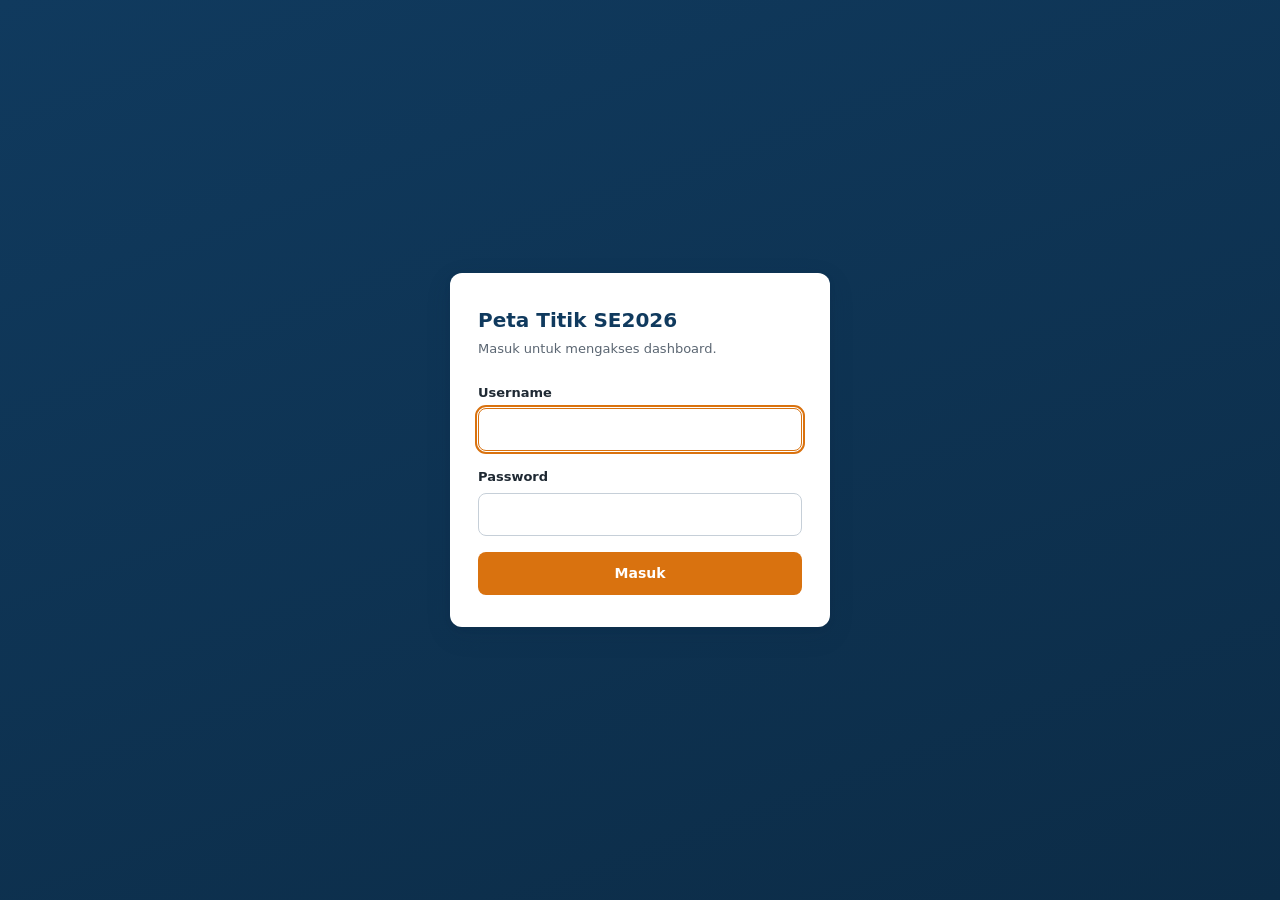
<file: web/static/login.html>
<!doctype html>
<html lang="id">
<head>
<meta charset="utf-8">
<meta name="viewport" content="width=device-width, initial-scale=1">
<title>Masuk — Peta Titik SE2026</title>
<!-- Deliberately self-contained: style.css and the rest of /static sit
     behind the auth gate, so a login page that linked to them would either
     render unstyled or force those files to be public. -->
<style>
  :root {
    --navy: #103a5e;
    --navy-700: #0c2c47;
    --orange: #d9720f;
    --orange-600: #e8801c;
    --text: #1f2933;
    --text-muted: #5b6672;
    --surface: #ffffff;
    --border: #dfe4ea;
    --border-strong: #c6cfd8;
    --danger-bg: #fdecea;
    --danger-border: #f3c2bd;
    --danger-text: #a3342b;
    --radius: 8px;
    --radius-lg: 12px;
    --shadow-lg: 0 8px 24px rgba(16, 42, 67, 0.16), 0 2px 6px rgba(16, 42, 67, 0.08);
  }

  * { box-sizing: border-box; }

  body {
    margin: 0;
    min-height: 100vh;
    display: flex;
    align-items: center;
    justify-content: center;
    padding: 24px;
    font: 14px/1.5 system-ui, -apple-system, "Segoe UI", Roboto, sans-serif;
    color: var(--text);
    background: linear-gradient(160deg, var(--navy) 0%, var(--navy-700) 100%);
  }

  .card {
    width: 100%;
    max-width: 380px;
    background: var(--surface);
    border-radius: var(--radius-lg);
    box-shadow: var(--shadow-lg);
    padding: 32px 28px;
  }

  h1 {
    margin: 0 0 4px;
    font-size: 20px;
    color: var(--navy);
  }

  .sub {
    margin: 0 0 24px;
    color: var(--text-muted);
    font-size: 13px;
  }

  label {
    display: block;
    margin-bottom: 6px;
    font-size: 13px;
    font-weight: 600;
  }

  input {
    width: 100%;
    padding: 10px 12px;
    margin-bottom: 16px;
    font: inherit;
    color: var(--text);
    background: #fff;
    border: 1px solid var(--border-strong);
    border-radius: var(--radius);
  }

  input:focus {
    outline: 2px solid var(--orange);
    outline-offset: 1px;
    border-color: var(--orange);
  }

  button {
    width: 100%;
    padding: 11px 16px;
    font: inherit;
    font-weight: 600;
    color: #fff;
    background: var(--orange);
    border: 0;
    border-radius: var(--radius);
    cursor: pointer;
  }

  button:hover:not(:disabled) { background: var(--orange-600); }
  button:disabled { opacity: .6; cursor: default; }

  .error {
    margin: 0 0 16px;
    padding: 10px 12px;
    font-size: 13px;
    color: var(--danger-text);
    background: var(--danger-bg);
    border: 1px solid var(--danger-border);
    border-radius: var(--radius);
  }

  .hidden { display: none; }

  @media (prefers-color-scheme: dark) {
    :root {
      --text: #e6ebf1;
      --text-muted: #a3b0bd;
      --surface: #16222e;
      --border-strong: #33465a;
      --danger-bg: #3a1f1c;
      --danger-border: #6b3630;
      --danger-text: #f3b0a8;
    }
    h1 { color: #d9e6f2; }
    input { background: #0f1a24; }
  }
</style>
</head>
<body>
  <main class="card">
    <h1>Peta Titik SE2026</h1>
    <p class="sub">Masuk untuk mengakses dashboard.</p>

    <p id="error" class="error hidden" role="alert"></p>

    <form id="login-form" method="post" action="/api/login" autocomplete="on">
      <label for="username">Username</label>
      <input type="text" id="username" name="username" autocomplete="username"
             required autofocus spellcheck="false" autocapitalize="none">

      <label for="password">Password</label>
      <input type="password" id="password" name="password"
             autocomplete="current-password" required>

      <button type="submit" id="submit-btn">Masuk</button>
    </form>
  </main>

  <script>
    (() => {
      "use strict";
      const form = document.getElementById("login-form");
      const errorEl = document.getElementById("error");
      const btn = document.getElementById("submit-btn");

      // Carried through so a session that expired mid-work returns the user
      // to the page they were on. The server re-validates it (see safeNext)
      // rather than trusting this value to be a same-site path.
      const next = new URLSearchParams(location.search).get("next") || "/";

      form.addEventListener("submit", async (e) => {
        e.preventDefault();
        errorEl.classList.add("hidden");
        btn.disabled = true;
        btn.textContent = "Memeriksa…";

        try {
          const body = new URLSearchParams({
            username: document.getElementById("username").value,
            password: document.getElementById("password").value,
            next,
          });
          const resp = await fetch("/api/login", {
            method: "POST",
            headers: { "Content-Type": "application/x-www-form-urlencoded" },
            body,
          });
          const data = await resp.json().catch(() => ({}));
          if (!resp.ok) throw new Error(data.error || "Gagal masuk. Coba lagi.");
          location.replace(data.redirect || "/");
          return;
        } catch (err) {
          errorEl.textContent = err.message;
          errorEl.classList.remove("hidden");
          // Clear only the password: retyping the username every attempt is
          // pointless friction when it's the password that's usually wrong.
          document.getElementById("password").value = "";
          document.getElementById("password").focus();
        } finally {
          btn.disabled = false;
          btn.textContent = "Masuk";
        }
      });
    })();
  </script>
</body>
</html>
</file>
